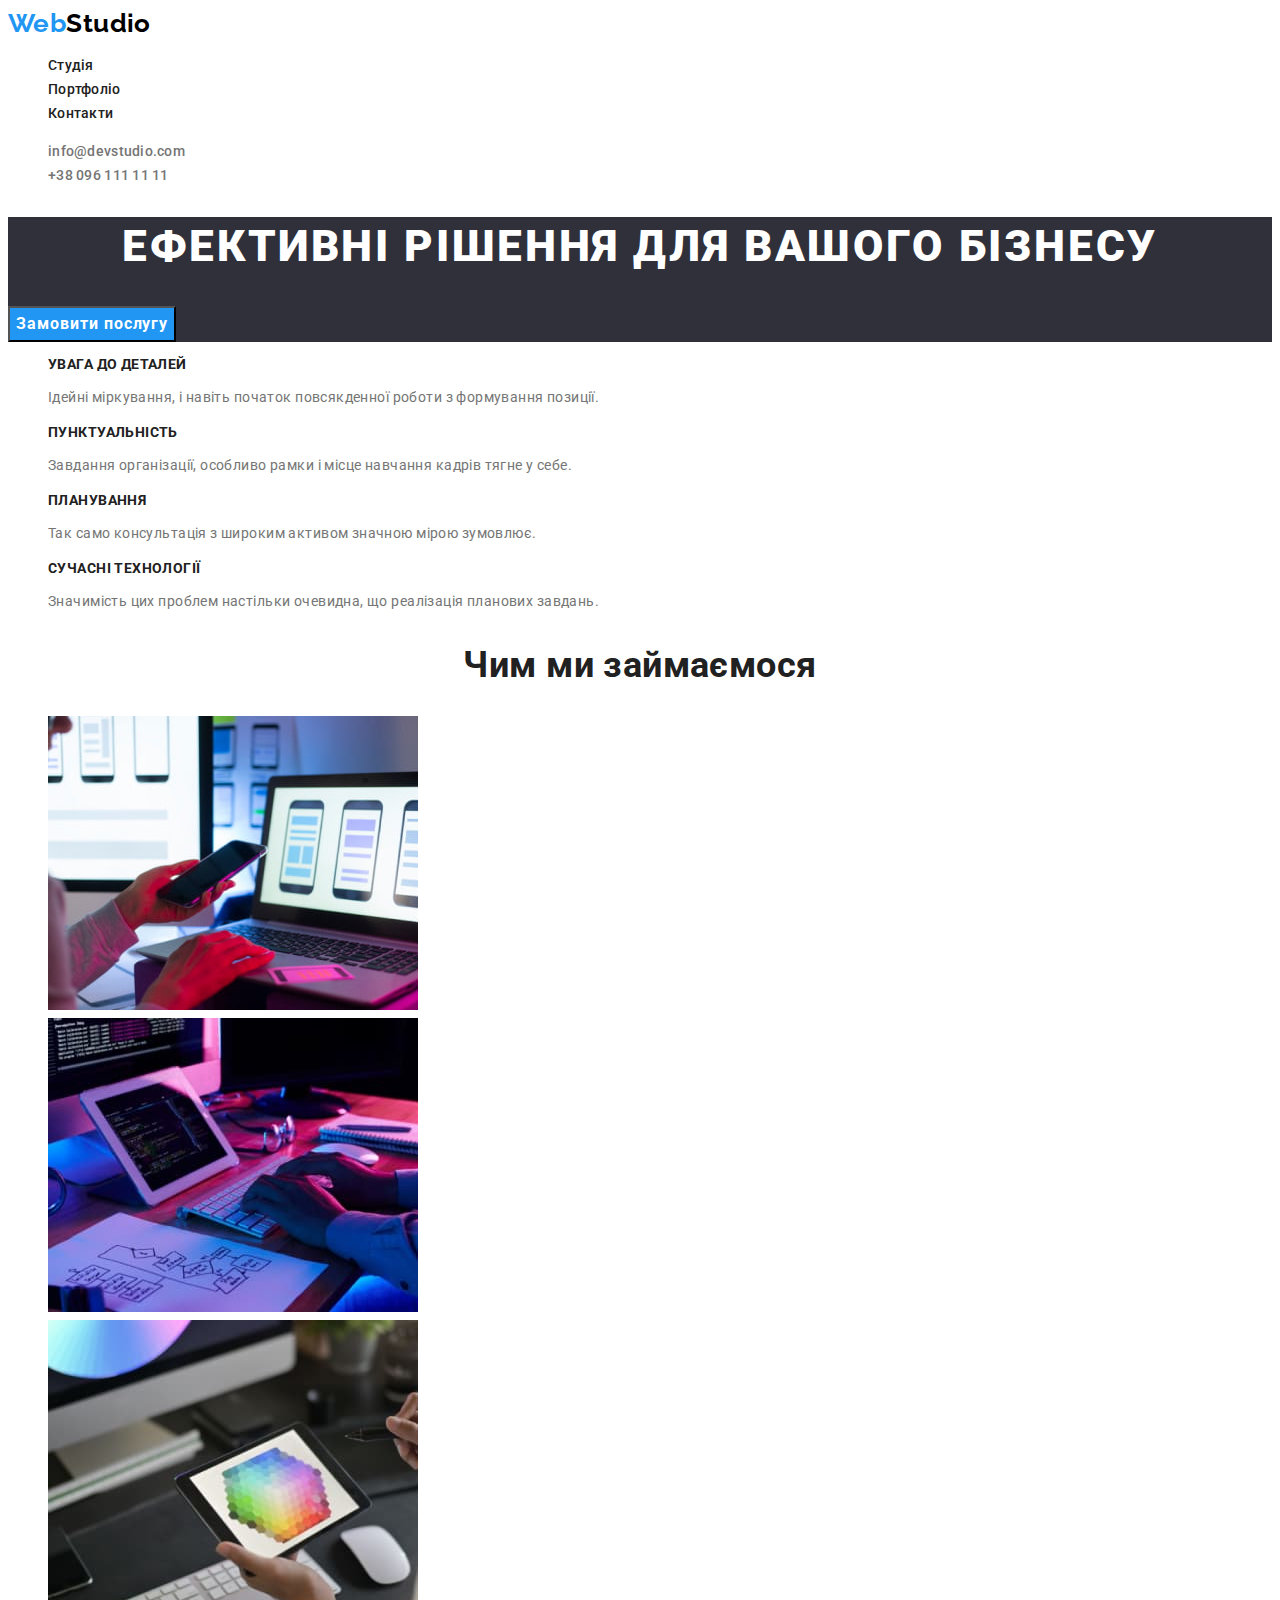
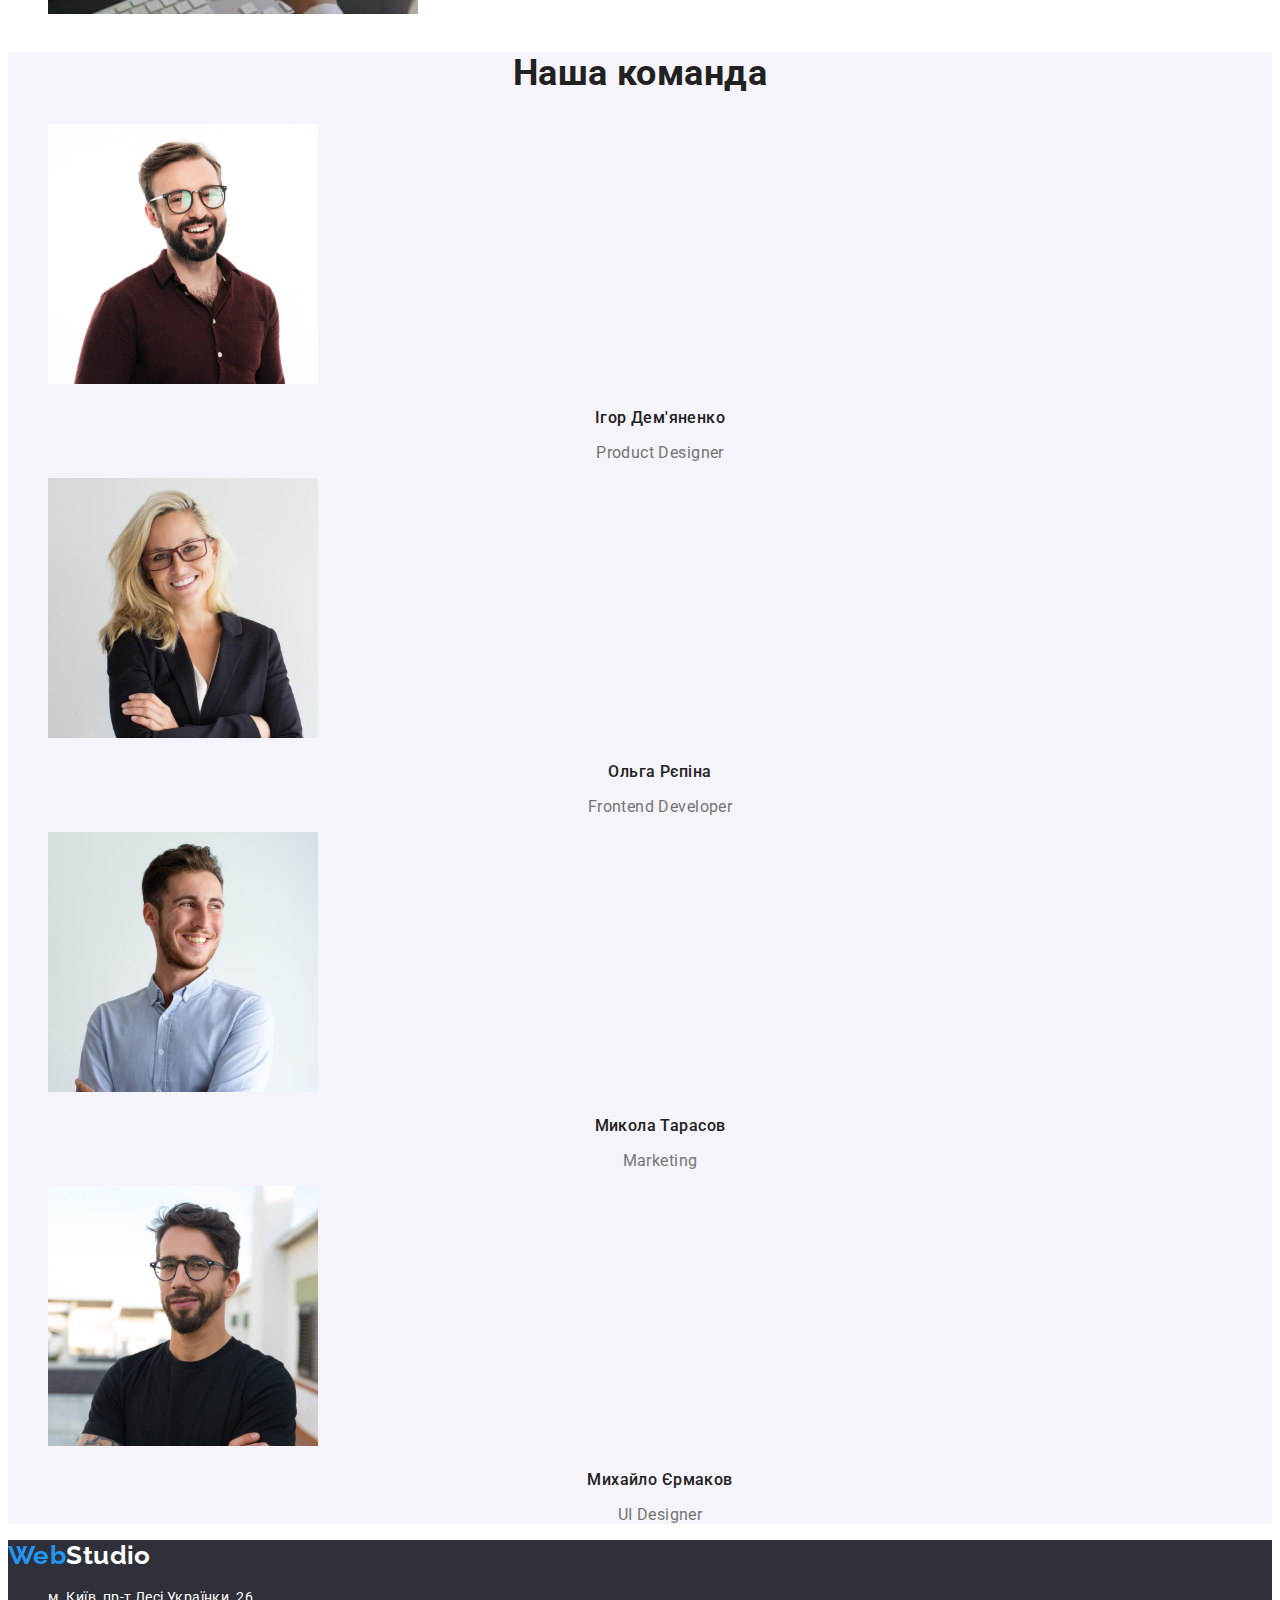
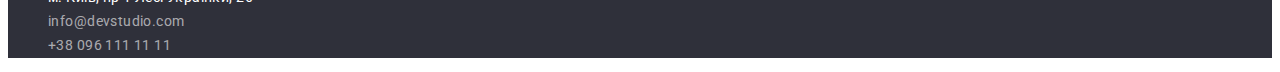
<file: index.html>
<!DOCTYPE html>
<html lang="uk">
<head>
    <meta charset="UTF-8">
    <meta http-equiv="X-UA-Compatible" content="IE=edge">
    <meta name="viewport" content="width=device-width, initial-scale=1.0">
    <title>Document</title>
    <link rel="preconnect" href="https://fonts.googleapis.com">
    <link rel="preconnect" href="https://fonts.gstatic.com" crossorigin>
    <link href="https://fonts.googleapis.com/css2?family=Raleway:wght@700&family=Roboto:wght@400;500;700;900&display=swap" rel="stylesheet">
    <link rel="stylesheet" href="./css/style.css">
</head>
<body>
    <!-- header -->
    <header>
        <nav>
            <!-- Logo -->
            <a href="./index.html" lang="en" class="header-logo link"><span class="logo-accent">Web</span>Studio</a>
            <ul class="list">
                <li><a href="./index.html" class="header-link link">Студія</a></li>
                <li><a href="./portfolio.html" class="header-link link">Портфоліо</a></li>
                <li><a href="" class="header-link link">Контакти</a></li>
            </ul>
        </nav>
         <ul class="list">
            <li><a href="mailto:info@devstudio.com" class="link header-contacts">info@devstudio.com</a></li>
            <li><a href="tel:+380961111111" class="link header-contacts">+38 096 111 11 11</a></li>
         </ul>
        
    </header>
    
    <!-- main -->

    <main>

        <!-- hero -->
        <section class="hero">
                <h1 class="hero-title">Ефективні рішення для вашого бізнесу</h1>
                <button type="button" class="hero-btn">Замовити послугу</button>
        </section>

        <section class="features">
            <h2 class="visually-hidden">Особливості</h2>
            <ul class="list">
                <li>
                    <h3 class="features-title">УВАГА ДО ДЕТАЛЕЙ</h3>
                    <p>Ідейні міркування, і навіть початок повсякденної роботи з формування позиції.</p>
                </li>
                <li>
                    <h3 class="features-title">ПУНКТУАЛЬНІСТЬ</h3>
                    <p>Завдання організації, особливо рамки і місце навчання кадрів тягне у себе.</p>
                </li>
                <li>
                    <h3 class="features-title">ПЛАНУВАННЯ</h3>
                    <p>Так само консультація з широким активом значною мірою зумовлює.</p>
                </li>
                <li>
                    <h3 class="features-title">СУЧАСНІ ТЕХНОЛОГІЇ</h3>
                    <p>Значимість цих проблем настільки очевидна, що реалізація планових завдань.</p>
                </li>
            </ul>
        </section>

        <section class="services">
            <h2 class="sction-title">Чим ми займаємося</h2>
            <ul class="list">
                <li><img
                     src="./images/img_1.jpg" 
                     alt="Програміст пише код" 
                     width="370"
                     height="294"
                     >
                </li>
                <li><img
                     src="./images/img_2.jpg" 
                     alt="Веб розробник працює над дизайном сайту" 
                     width="370"
                     height="294"
                     >
                </li>
                <li><img
                     src="./images/img_3.jpg" 
                     alt="Дизайнер працює з палітрою кольорів" 
                     width="370"
                     height="294"
                     >
                </li>
            </ul>
        </section>
        
        <section class="team">
            <h2 class="sction-title">Наша команда</h2>
            <ul class="list">
                <li>
                    <img 
                        src="./images/employee_1.jpg" 
                        alt="Усміхнений чоловік в окулярах та бордовій сорочці"
                        width="270"
                        height="260"
                        >
                    <h3 class="staff-name">Ігор Дем'яненко</h3>
                    <p lang="en" class="about-staff">Product Designer</p>
                </li>
                <li>
                    <img 
                        src="./images/employee_2.jpg" 
                        alt="Усміхнена жінка в окулярах та чорному жакеті"
                        width="270"
                        height="260"
                        >
                    <h3 class="staff-name">Ольга Рєпіна</h3>
                    <p lang="en" class="about-staff">Frontend Developer</p>
                </li>
                <li>
                    <img 
                        src="./images/employee_3.jpg" 
                        alt="Усміхнений чоловік в блакитній сорочці"
                        width="270"
                        height="260"
                        >
                    <h3 class="staff-name">Микола Тарасов</h3>
                    <p lang="en" class="about-staff">Marketing</p>
                </li>
                <li>
                    <img 
                        src="./images/employee_4.jpg" 
                        alt="Усміхнений чоловік в окулярах та чорній футболці"
                        width="270"
                        height="260"
                        >
                    <h3 class="staff-name">Михайло Єрмаков</h3>
                    <p lang="en" class="about-staff">UI Designer</p>
                </li>
            </ul>
        </section>

    </main>

    <!--footer-->

    <footer class="footer">
        <!--Logo-->
        <a href="" lang="en" class="logo-footer link"><span class="logo-accent link">Web</span>Studio</a>
        <address>
            <ul class="list">
                <li><a 
                        href="https://goo.gl/maps/4PHzCo6PyJ894an87"
                        target="_blank"
                        rel="noopened noreferrer nofollow"
                        class="link link-map"
                        >
                        м. Київ, пр-т Лесі Українки, 26
                    </a>
                </li>
                <li><a href="mailto:info@devstudio.com" class="link link-mail">info@devstudio.com</a></li>
                <li><a href="tell:+380961111111" class="link link-tell">+38 096 111 11 11</a></li>
            </ul>
        </address>

    </footer>
</body>
</html>
</file>
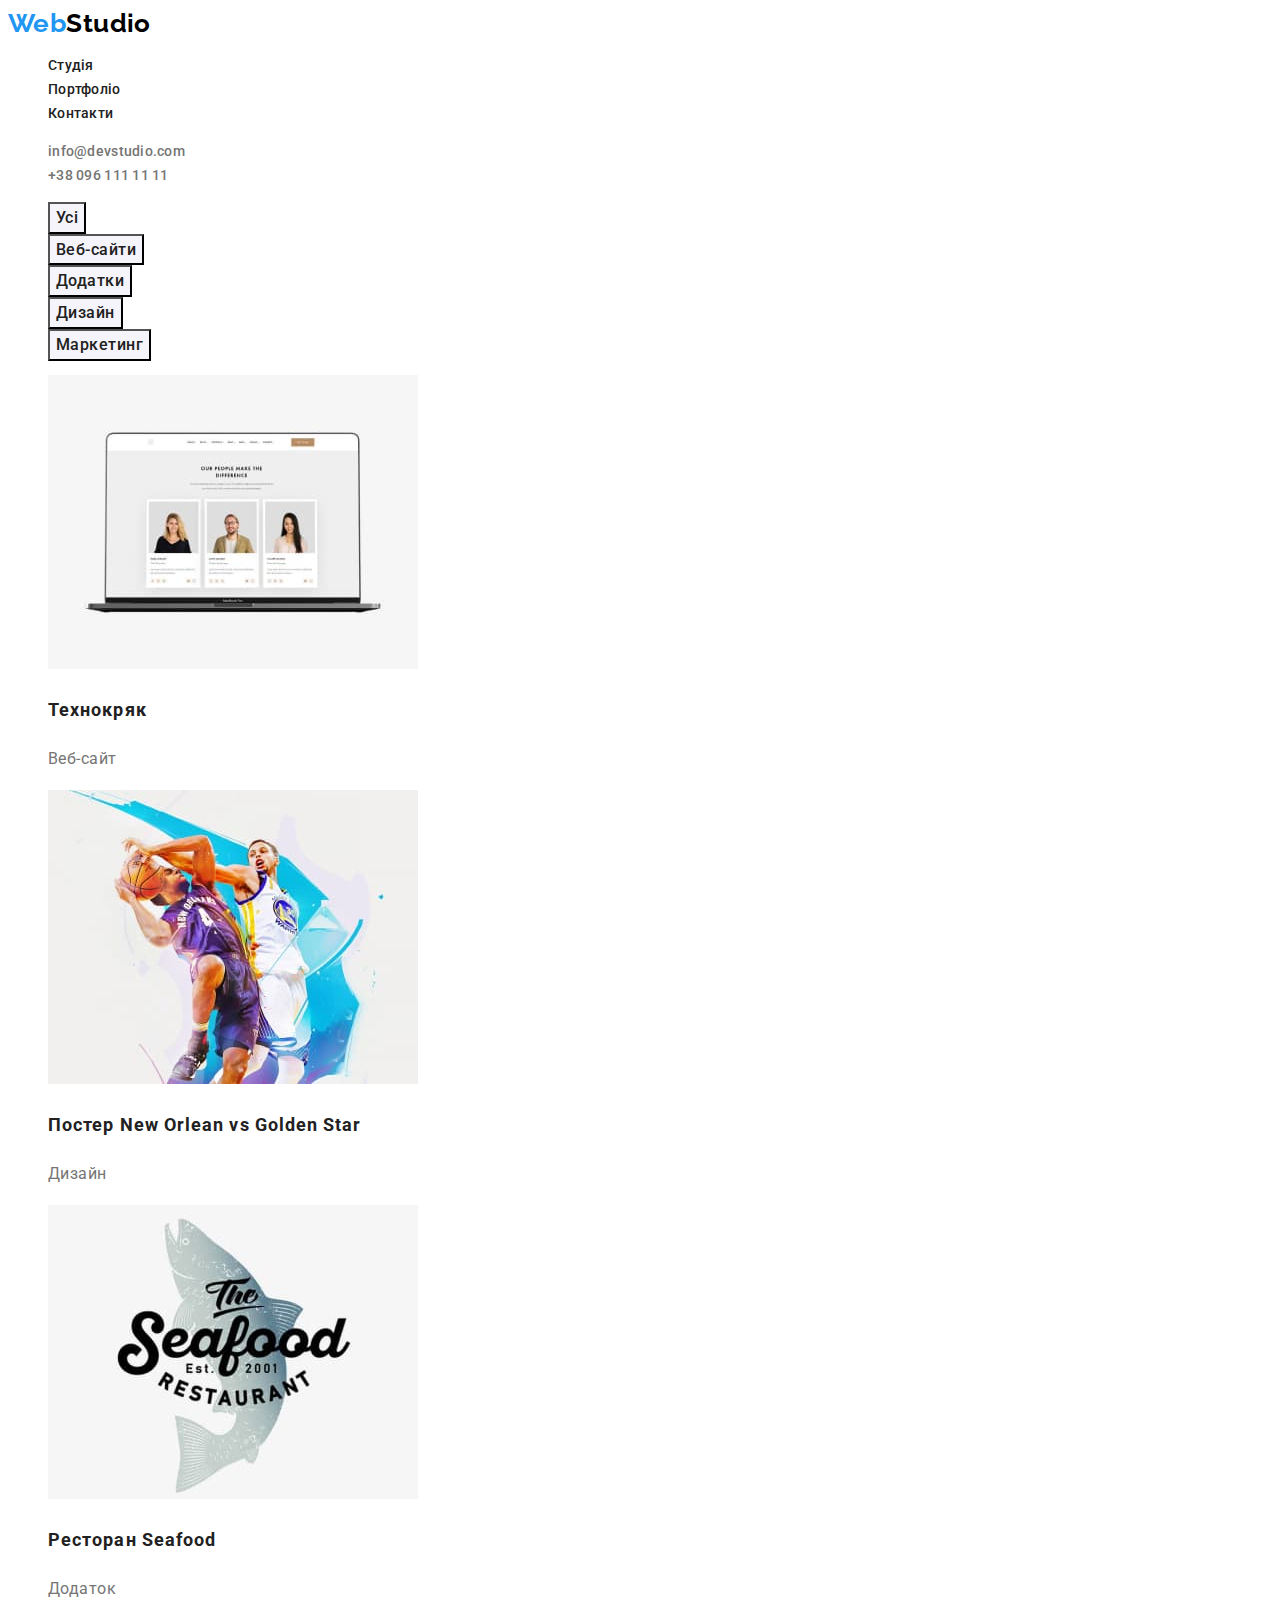
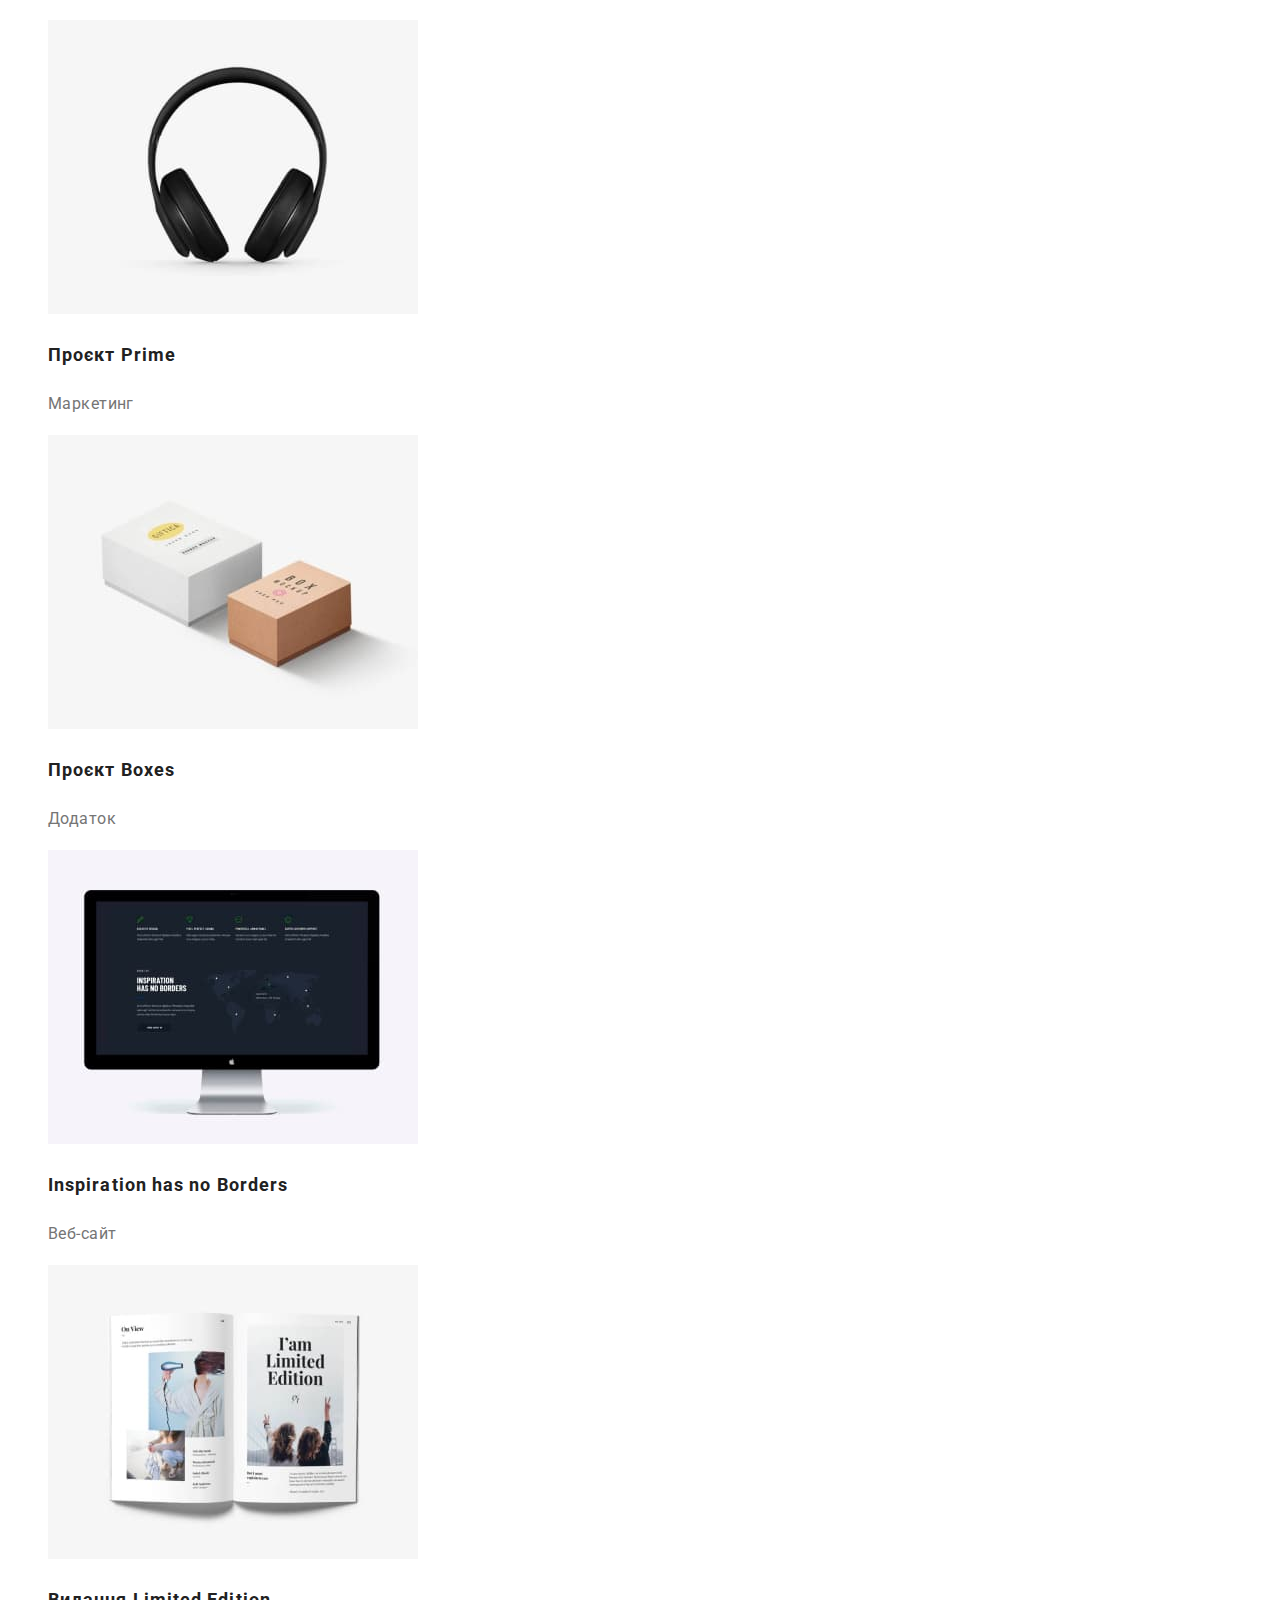
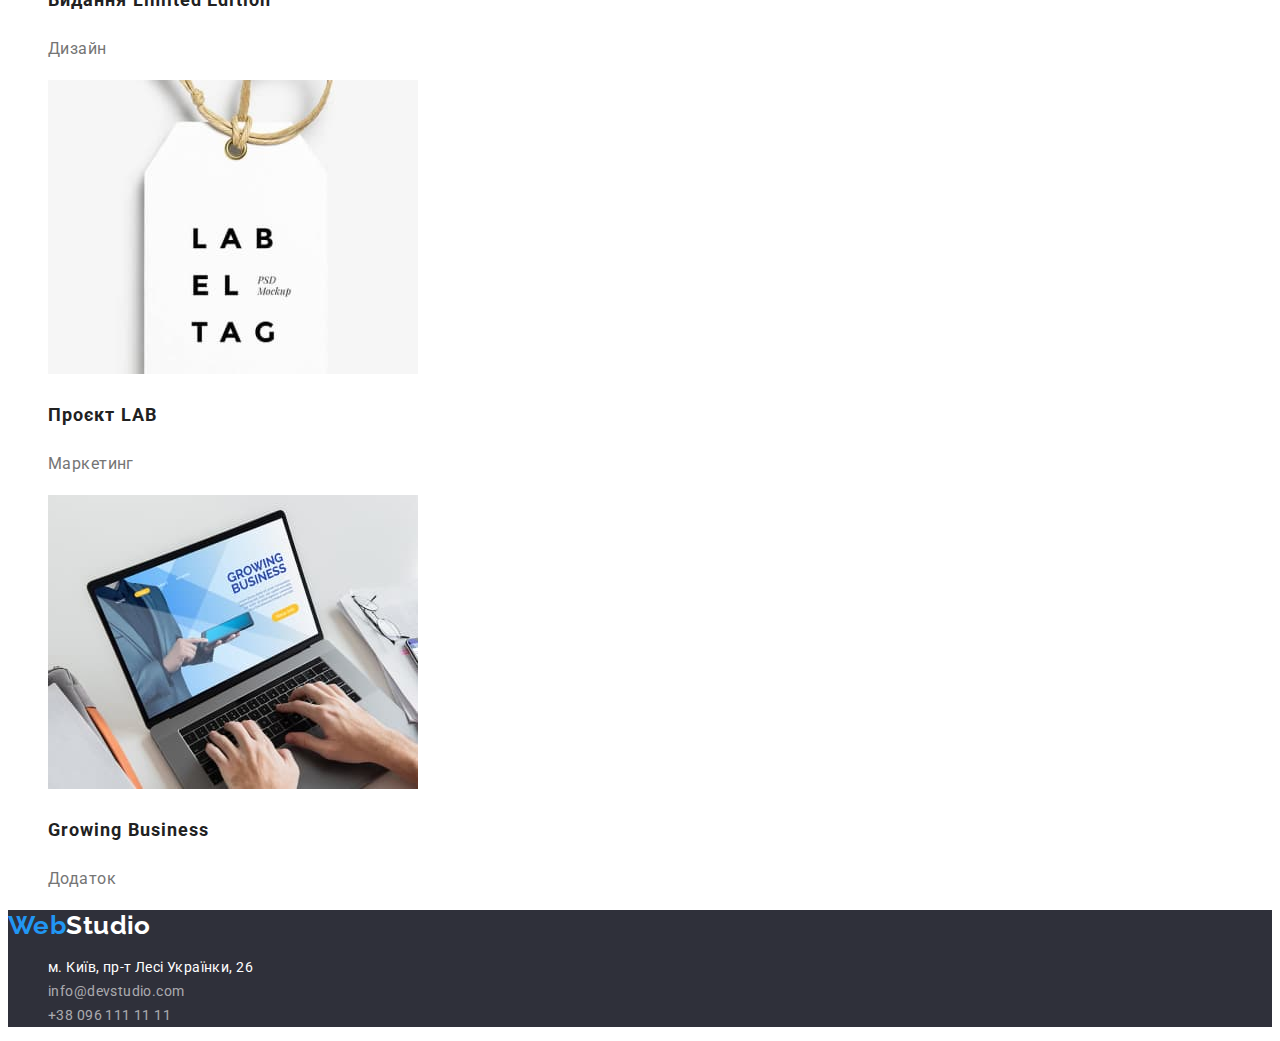
<file: page-2/index.html>
<!DOCTYPE html>
<html lang="uk">
<head>
    <meta charset="UTF-8">
    <meta http-equiv="X-UA-Compatible" content="IE=edge">
    <meta name="viewport" content="width=device-width, initial-scale=1.0">
    <title>Document</title>
    <link rel="preconnect" href="https://fonts.googleapis.com">
    <link rel="preconnect" href="https://fonts.gstatic.com" crossorigin>
    <link href="https://fonts.googleapis.com/css2?family=Raleway:wght@700&family=Roboto:wght@400;500;700;900&display=swap" rel="stylesheet">
    <link rel="stylesheet" href="/css/style.css">
</head>

<body>
    <!-- header -->
    <header>

        <nav>
            <!-- Logo -->
            <a href="../index.html" lang="en" class="header-logo link"><span class="logo-accent">Web</span>Studio</a>
            <ul class="list">
                <li><a href="./index.html" class="header-link link">Студія</a></li>
                <li><a href="" class="header-link link">Портфоліо</a></li>
                <li><a href="" class="header-link link">Контакти</a></li>
            </ul>
        </nav>

         <ul class="list">
            <li><a href="mailto:info@devstudio.com" class="link header-contacts">info@devstudio.com</a></li>
            <li><a href="tel:+380961111111" class="link header-contacts">+38 096 111 11 11</a></li>
         </ul>
        
    </header>
     
    <!-- main -->

    <main>
        <section>
            <h1 class="visually-hidden">
                Портфоліо
            </h1>
            <ul class="list">
                <li>
                    <button type="button" class="filter-btn">Усі</button>
                </li>

                <li>
                    <button type="button" class="filter-btn">Веб-сайти</button>
                </li>

                <li>
                    <button type="button" class="filter-btn">Додатки</button>
                </li>

                <li>
                    <button type="button" class="filter-btn">Дизайн</button>
                </li>

                <li>
                    <button type="button" class="filter-btn">Маркетинг</button>
                </li>
            </ul>

            <ul class="list">
                <li>
                    <img src="./images-2/img-1.jpg" alt="Ноутбук на якому відкрито сайт">
                    <h2 class="portfolio-title">Технокряк</h2>
                    <p class="portfolio-unit">Веб-сайт</p>
                </li>
                <li>
                    <img src="./images-2/img-2.jpg" alt="Стилізоване зображення з баскетболістами" width="370">
                    <h2 class="portfolio-title">Постер New Orlean vs Golden Star</h2>
                    <p class="portfolio-unit">Дизайн</p>
                </li>
                <li>
                    <img src="./images-2/img-3.jpg" alt="Лого ресторану на стиліозваному тлі" width="370">
                    <h2 class="portfolio-title">Ресторан Seafood</h2>
                    <p class="portfolio-unit">Додаток</p>
                </li>
                <li>
                    <img src="./images-2/img-4.jpg" alt="Акустичні навушники" width="370">
                    <h2 class="portfolio-title">Проєкт Prime</h2>
                    <p class="portfolio-unit">Маркетинг</p>
                </li>
                <li>
                    <img src="./images-2/img-5.jpg" alt="Дві коробки, білого та коричневого кольору" width="370">
                    <h2 class="portfolio-title">Проєкт Boxes</h2>
                    <p class="portfolio-unit">Додаток</p>
                </li>
                <li>
                    <img src="./images-2/img-6.jpg" alt="Монітор ПК з відкритим на ньому сайтом" width="370">
                    <h2 class="portfolio-title">Inspiration has no Borders</h2>
                    <p class="portfolio-unit">Веб-сайт</p>
                </li>
                <li>
                    <img src="./images-2/img-7.jpg" alt="Журнал" width="370">
                    <h2 class="portfolio-title">Видання Limited Edition</h2>
                    <p class="portfolio-unit">Дизайн</p>
                </li>
                <li>
                    <img src="./images-2/img-8.jpg" alt="Бірка" width="370">
                    <h2 class="portfolio-title">Проєкт LAB</h2>
                    <p class="portfolio-unit">Маркетинг</p>
                </li>
                <li>
                    <img src="./images-2/img-9.jpg" alt="Людина працює за комп'ютером" width="370">
                    <h2 class="portfolio-title">Growing Business</h2>
                    <p class="portfolio-unit">Додаток</p>
                </li>
            </ul>
        </section>

    </main>
    <!--footer-->

    <footer class="footer">
        <!--Logo-->
        <a href="" lang="en" class="logo-footer link"><span class="logo-accent link">Web</span>Studio</a>
        <address>
            <ul class="list">
                <li><a 
                        href="https://goo.gl/maps/4PHzCo6PyJ894an87"
                        target="_blank"
                        rel="noopened noreferrer nofollow"
                        class="link link-map"
                        >
                        м. Київ, пр-т Лесі Українки, 26
                    </a>
                </li>
                <li><a href="mailto:info@devstudio.com" class="link link-mail">info@devstudio.com</a></li>
                <li><a href="tell:+380961111111" class="link link-tell">+38 096 111 11 11</a></li>
            </ul>
        </address>

    </footer>

</body>
</html>
</file>
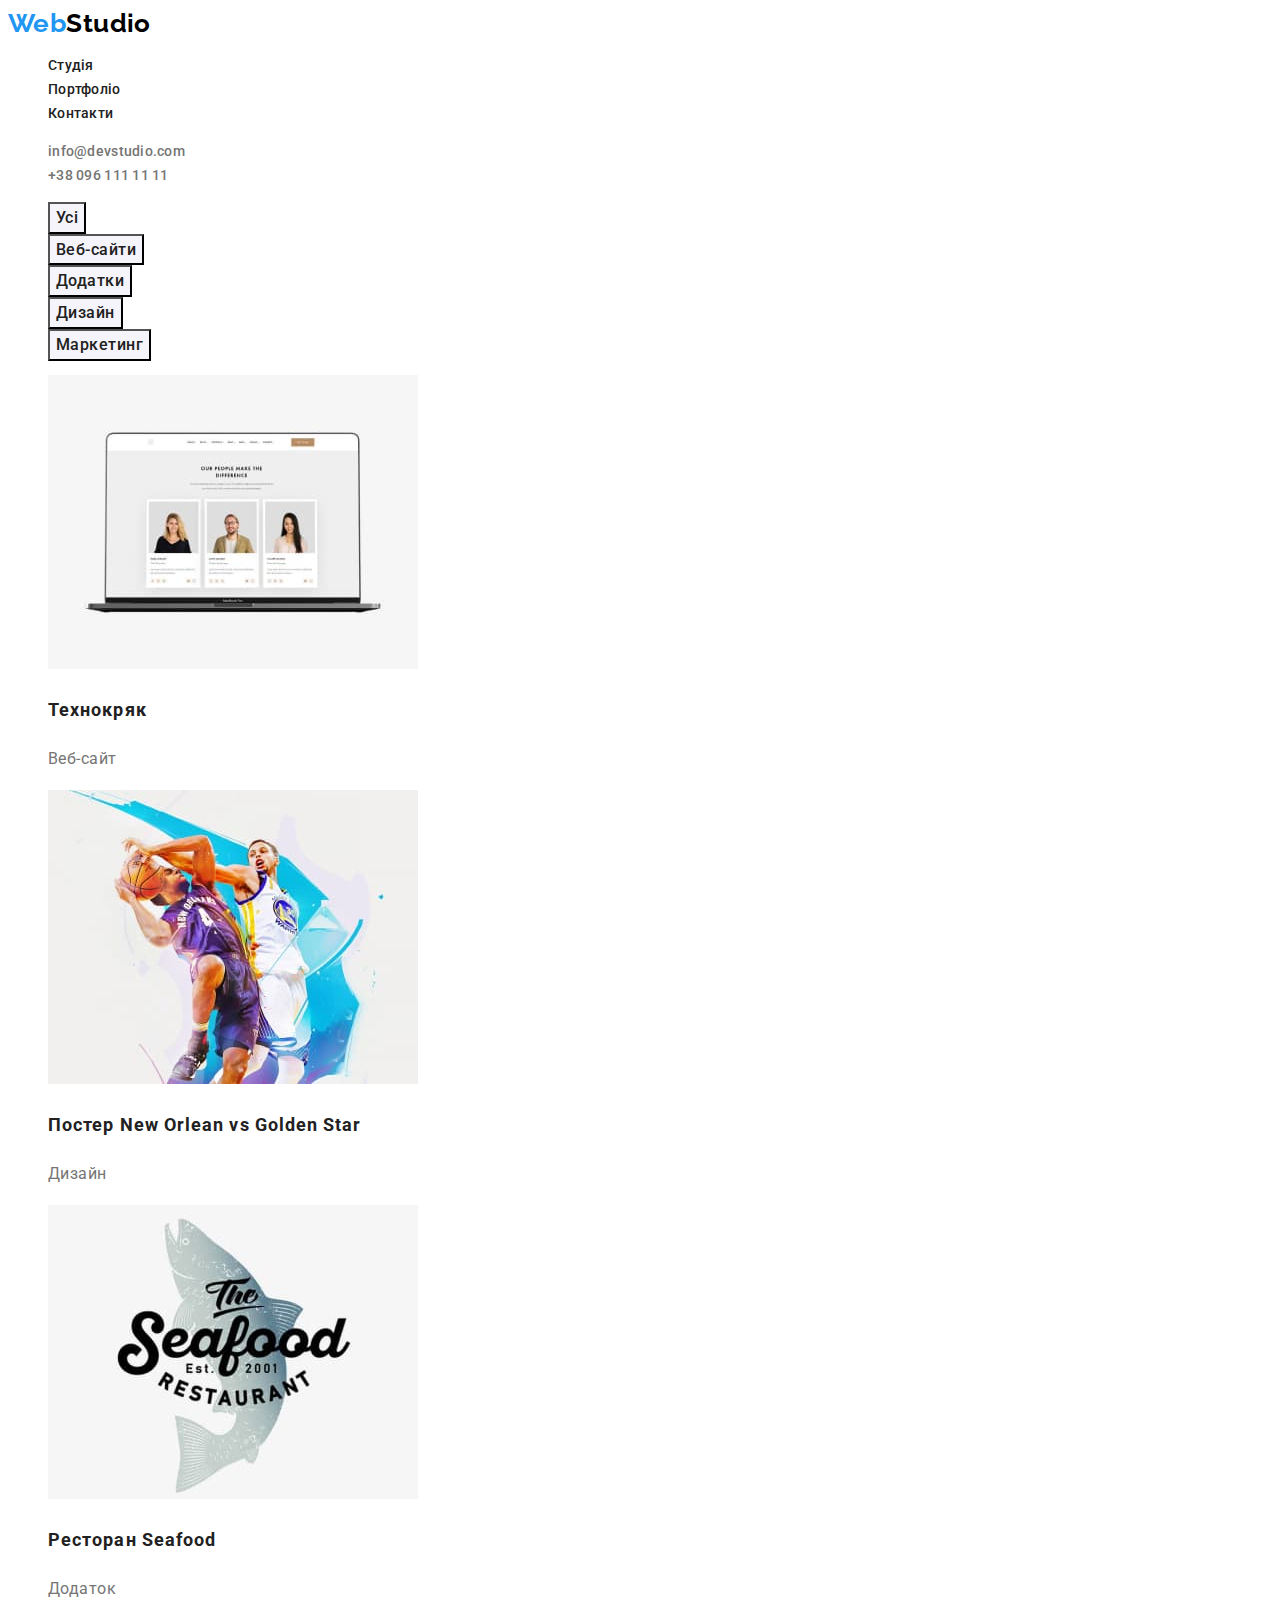
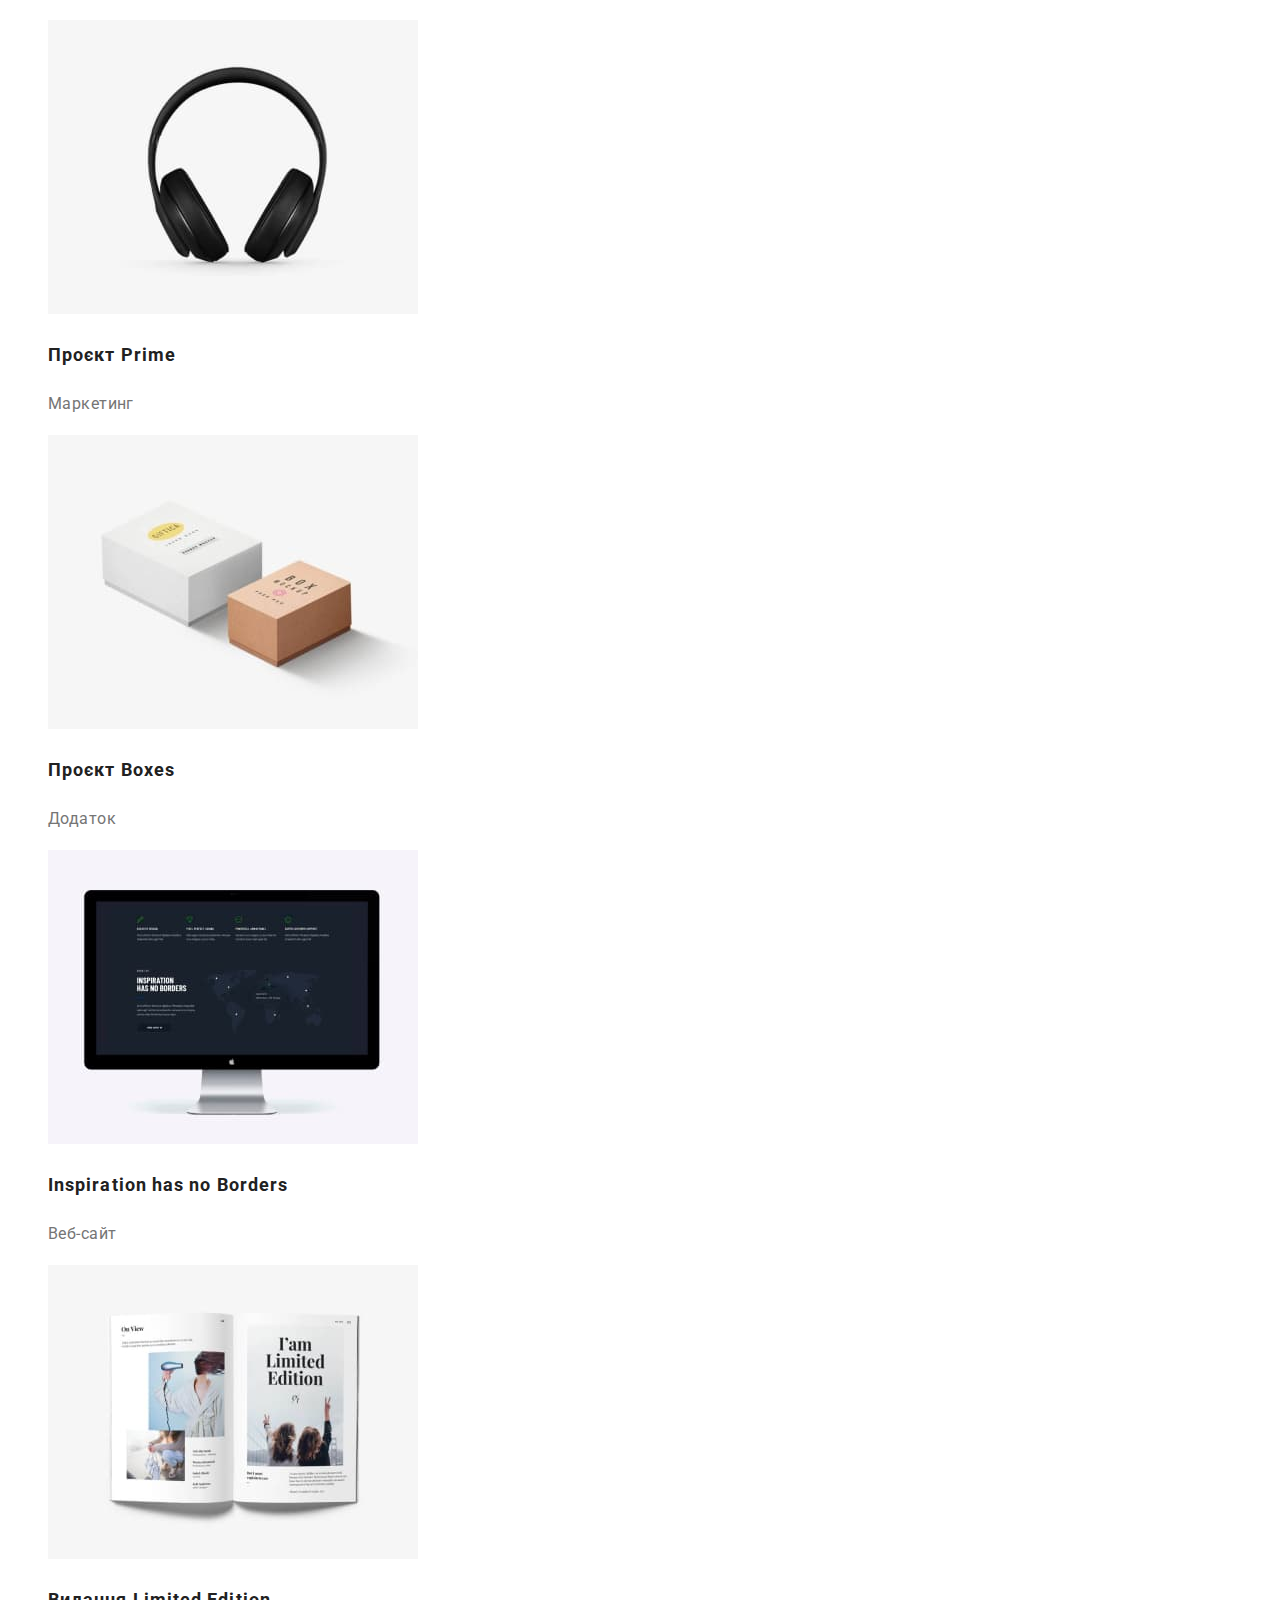
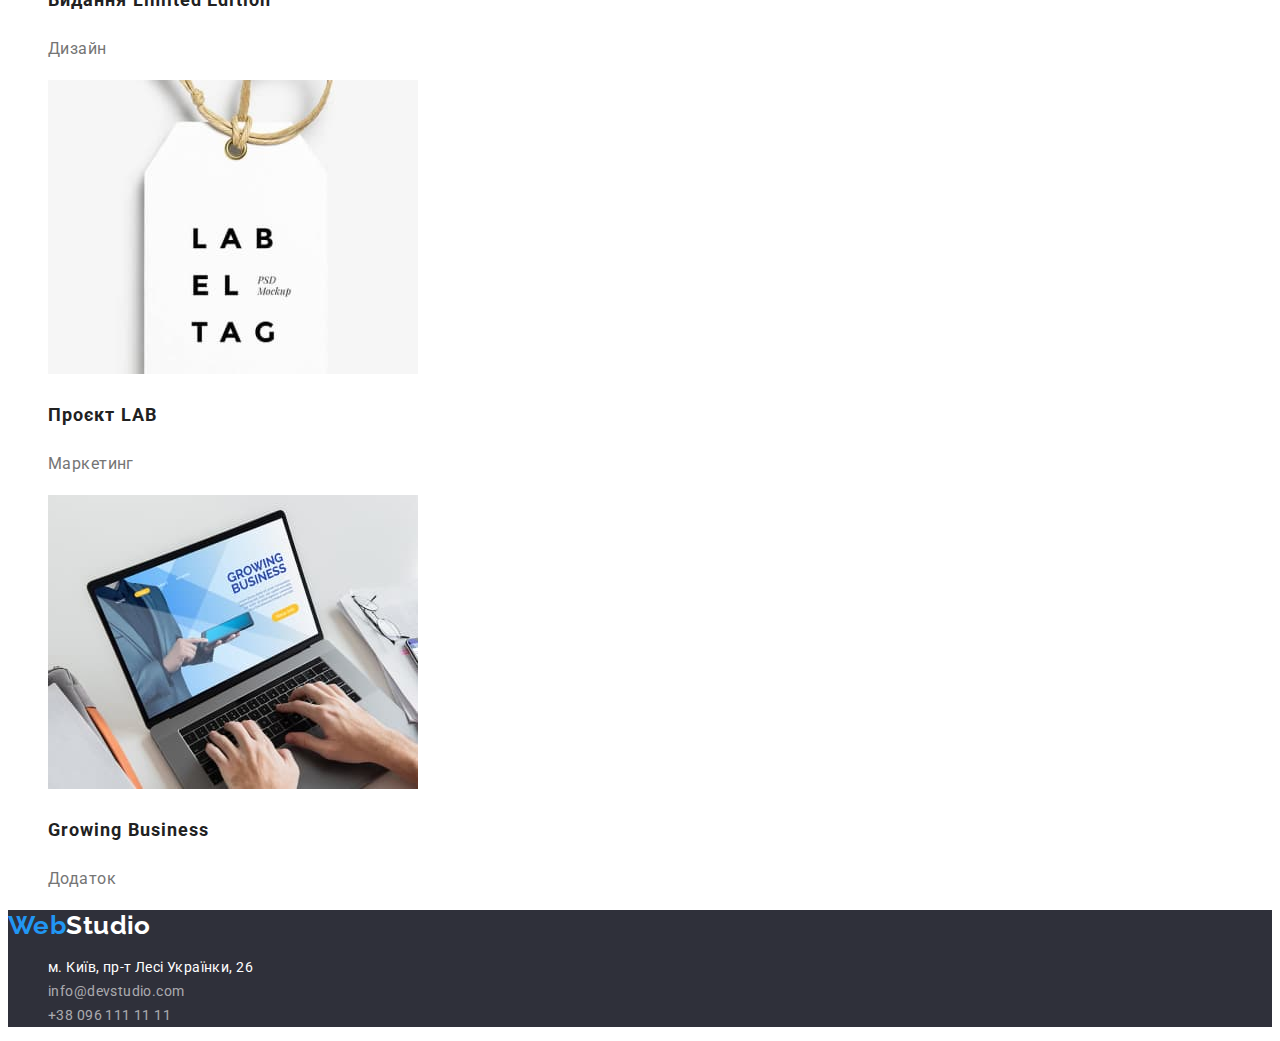
<file: portfolio.html>
<!DOCTYPE html>
<html lang="uk">
<head>
    <meta charset="UTF-8">
    <meta http-equiv="X-UA-Compatible" content="IE=edge">
    <meta name="viewport" content="width=device-width, initial-scale=1.0">
    <title>Document</title>
    <link rel="preconnect" href="https://fonts.googleapis.com">
    <link rel="preconnect" href="https://fonts.gstatic.com" crossorigin>
    <link href="https://fonts.googleapis.com/css2?family=Raleway:wght@700&family=Roboto:wght@400;500;700;900&display=swap" rel="stylesheet">
    <link rel="stylesheet" href="./css/style.css">
</head>

<body>
    <!-- header -->
    <header>

        <nav>
            <!-- Logo -->
            <a href="./index.html" lang="en" class="header-logo link"><span class="logo-accent">Web</span>Studio</a>
            <ul class="list">
                <li><a href="./index.html" class="header-link link">Студія</a></li>
                <li><a href="./portfolio.html" class="header-link link">Портфоліо</a></li>
                <li><a href="" class="header-link link">Контакти</a></li>
            </ul>
        </nav>

         <ul class="list">
            <li><a href="mailto:info@devstudio.com" class="link header-contacts">info@devstudio.com</a></li>
            <li><a href="tel:+380961111111" class="link header-contacts">+38 096 111 11 11</a></li>
         </ul>
        
    </header>
     
    <!-- main -->

    <main>
        <section>
            <h1 class="visually-hidden">
                Портфоліо
            </h1>
            <ul class="list">
                <li>
                    <button type="button" class="filter-btn pointer">Усі</button>
                </li>

                <li>
                    <button type="button" class="filter-btn pointer">Веб-сайти</button>
                </li>

                <li>
                    <button type="button" class="filter-btn pointer">Додатки</button>
                </li>

                <li>
                    <button type="button" class="filter-btn pointer">Дизайн</button>
                </li>

                <li>
                    <button type="button" class="filter-btn pointer">Маркетинг</button>
                </li>
            </ul>

            <ul class="list">
                <li>
                    <img src="./portfolio-images/img-1.jpg" alt="Ноутбук на якому відкрито сайт">
                    <h2 class="portfolio-title">Технокряк</h2>
                    <p class="portfolio-unit">Веб-сайт</p>
                </li>
                <li>
                    <img src="./portfolio-images/img-2.jpg" alt="Стилізоване зображення з баскетболістами" width="370">
                    <h2 class="portfolio-title">Постер New Orlean vs Golden Star</h2>
                    <p class="portfolio-unit">Дизайн</p>
                </li>
                <li>
                    <img src="./portfolio-images/img-3.jpg" alt="Лого ресторану на стиліозваному тлі" width="370">
                    <h2 class="portfolio-title">Ресторан Seafood</h2>
                    <p class="portfolio-unit">Додаток</p>
                </li>
                <li>
                    <img src="./portfolio-images/img-4.jpg" alt="Акустичні навушники" width="370">
                    <h2 class="portfolio-title">Проєкт Prime</h2>
                    <p class="portfolio-unit">Маркетинг</p>
                </li>
                <li>
                    <img src="./portfolio-images/img-5.jpg" alt="Дві коробки, білого та коричневого кольору" width="370">
                    <h2 class="portfolio-title">Проєкт Boxes</h2>
                    <p class="portfolio-unit">Додаток</p>
                </li>
                <li>
                    <img src="./portfolio-images/img-6.jpg" alt="Монітор ПК з відкритим на ньому сайтом" width="370">
                    <h2 class="portfolio-title">Inspiration has no Borders</h2>
                    <p class="portfolio-unit">Веб-сайт</p>
                </li>
                <li>
                    <img src="./portfolio-images/img-7.jpg" alt="Журнал" width="370">
                    <h2 class="portfolio-title">Видання Limited Edition</h2>
                    <p class="portfolio-unit">Дизайн</p>
                </li>
                <li>
                    <img src="./portfolio-images/img-8.jpg" alt="Бірка" width="370">
                    <h2 class="portfolio-title">Проєкт LAB</h2>
                    <p class="portfolio-unit">Маркетинг</p>
                </li>
                <li>
                    <img src="./portfolio-images/img-9.jpg" alt="Людина працює за комп'ютером" width="370">
                    <h2 class="portfolio-title">Growing Business</h2>
                    <p class="portfolio-unit">Додаток</p>
                </li>
            </ul>
        </section>

    </main>
    <!--footer-->

    <footer class="footer">
        <!--Logo-->
        <a href="" lang="en" class="logo-footer link"><span class="logo-accent link">Web</span>Studio</a>
        <address>
            <ul class="list">
                <li><a 
                        href="https://goo.gl/maps/4PHzCo6PyJ894an87"
                        target="_blank"
                        rel="noopened noreferrer nofollow"
                        class="link link-map"
                        >
                        м. Київ, пр-т Лесі Українки, 26
                    </a>
                </li>
                <li><a href="mailto:info@devstudio.com" class="link link-mail">info@devstudio.com</a></li>
                <li><a href="tell:+380961111111" class="link link-tell">+38 096 111 11 11</a></li>
            </ul>
        </address>

    </footer>

</body>
</html>
</file>
<file: css/style.css>
:root {
  --bg-color: #ffffff;
  --main-color: #2F303A;
  --accent-color: #2196F3;
  --title-text-color: #212121;
  --text-color:  #757575;
  --btn-hover: #188CE8;
  --bg-color-utility: #F5F4FA;

}

.visually-hidden {
    position: absolute;
    width: 1px;
    height: 1px;
    margin: -1px;
    border: 0;
    padding: 0;
    
    white-space: nowrap;
    clip-path: inset(100%);
    clip: rect(0 0 0 0);
    overflow: hidden;
  }

  body {
    font-family: 'Roboto';
    font-size: 14px;
    line-height: 1.71;
    letter-spacing: 0.03em;
    color: var(--text-color);
  }

  .link {
    text-decoration: none;
  }

  .list {
    list-style: none;
  }

  /* header */

  .header-logo {
    font-style: normal;
    font-family: 'Raleway';
    font-weight: 700;
    font-size: 26px;
    line-height: 1.19;
    color: #000000;
  }
  
  .logo-accent {
    color: var(--accent-color);
  }

  .header-link {
    font-weight: 500;
    line-height: 1.14;
    letter-spacing: 0.02em;
    color: var(--title-text-color);
  }

  .header-link:hover,
  .header-link:focus {
    color: var(--accent-color);
  }

  .header-contacts {
    font-weight: 500;
    line-height: 1.14;
    letter-spacing: 0.02em;
    color: var(--text-color);
  }

  .header-contacts:hover,
  .header-contacts:focus {
    color: var(--accent-color);
  }

  /* main */

  /* --------HERO-------*/

  .hero-title {
    font-weight: 900;
    font-size: 44px;
    line-height: 1.36;
    text-align: center;
    letter-spacing: 0.06em;
    text-transform: uppercase;
    color: var(--bg-color);
  }

  .hero {
    background-color: var(--main-color);
  }

  .hero-btn{
    Font-family: inherit;
    font-weight: 700;
    font-size: 16px;
    line-height: 1.88;
    align-items: center;
    text-align: center;
    letter-spacing: 0.06em;
    color: var(--bg-color);
    background-color: var(--accent-color);
  }

  .hero-btn:hover,
  .hero-btn:focus {
    background-color: var(--btn-hover);
  }

  /* features */

  .features-title {
    font-size: 14px;
    line-height: 16px;
    text-transform: uppercase;
    color: var(--title-text-color);
  }
  
  /* services */

  .sction-title {
    font-size: 36px;
    line-height: 1.17;
    text-align: center;
    color: var(--title-text-color);
  }

  /* our team */

  .team {
    background-color: var(--bg-color-utility);
  }

  .staff-name {
    font-weight: 500;
    font-size: 16px;
    line-height: 1.19;
    text-align: center;
    color: var(--title-text-color);
  }

  .about-staff {
    font-size: 16px;
    line-height: 1.19;
    text-align: center;
  }

  /* footer */

  .footer {
    background-color: var(--main-color);
  }

  .logo-footer {
    font-family: 'Raleway';
    font-style: normal;
    font-weight: 700;
    font-size: 26px;
    line-height: 1.19; 
    color: var(--bg-color);   
  }

  .link-map {
    font-style: normal;
    color: var(--bg-color);
  }

  .link-mail,
  .link-tell { 
    font-style: normal;
    color: rgba(255, 255, 255, 0.6);
  }

  .link-mail:hover,
  .link-mail:focus,
  .link-tell:hover,
  .link-tell:focus {
    color: var(--accent-color);
  }


  /* Portfoio */

  .filter-btn {
    font-family: 'Roboto';
    font-weight: 500;
    font-size: 16px;
    line-height: 1.62;
    text-align: center;
    letter-spacing: 0.03em;
    color: var(--title-text-color);
    background-color: var(--bg-color-utility);
  }

  .pointer {
    cursor: pointer;
  }
  
  .filter-btn:hover,
  .filter-btn:focus {
    color: var(--bg-color);
    background-color: var(--accent-color);
  }

  .portfolio-title {
    font-size: 18px;
    line-height: 2;
    letter-spacing: 0.06em;
    color: var(--title-text-color);
  }

  .portfolio-unit {
    font-size: 16px;
    line-height: 1.88;
  }
</file>
